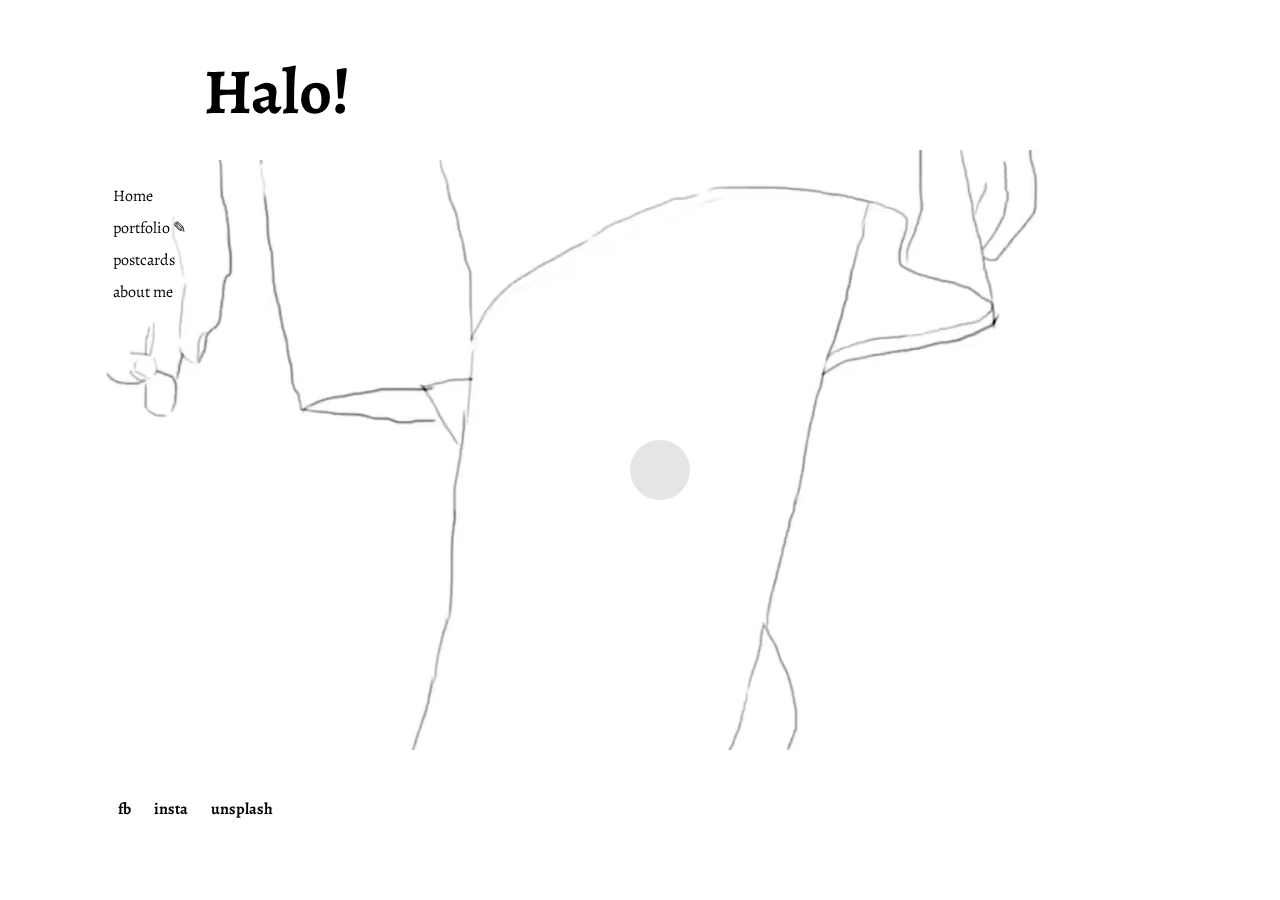
<file: index.html>
<!DOCTYPE html>
<html>
  <head>
    <link rel="icon" type="image/png" href="favicon.ico">
    <link href="style.css" rel="stylesheet" type="text/css">
    <link href="https://fonts.googleapis.com/css?family=Alegreya" rel="stylesheet">
  </head>

  <body onload = "followMouse();">
  <div class="container">
    <div class="wrap">
      <div id="ball"></div>
    </div>
    <script type="text/javascript" src="follow_mouse.js"></script>

  <main>
    <h1 class="overlay">Halo!</h1>
  </main>
  <div class="kiss">
    <h2 href="#"></h2>
  </div>
  <div class="vertical-menu">
    <a href="index.html">Home</a>
    <a href="portfolio.html">portfolio ✎</a>
    <a href="postcards.html">postcards</a>
    <a href="aboutme.html">about me</a>
  </div>
  <div class="social">
    <a target="_blank" rel="noopener noreferrer" href="https://www.facebook.com/hallobambino">fb</a>
    <a target="_blank" rel="noopener noreferrer" href="https://www.instagram.com/halobambino/">insta</a>
    <a target="_blank" rel="noopener noreferrer" href="https://unsplash.com/@halobambino">unsplash</a>
  </div>
  <div class="fullscreen-bg">
    <video loop muted autoplay poster="f.jpg" class="fullscreen-bg__video">
      <source src="u.mp4" type="video/mp4">
    </video>
    <button onclick="goBack()">Go Back</button>

  	<script>
  	  function goBack() {
  	    window.history.back();
  	  }
  	</script>
  </div>
  </body>
</html>
</file>
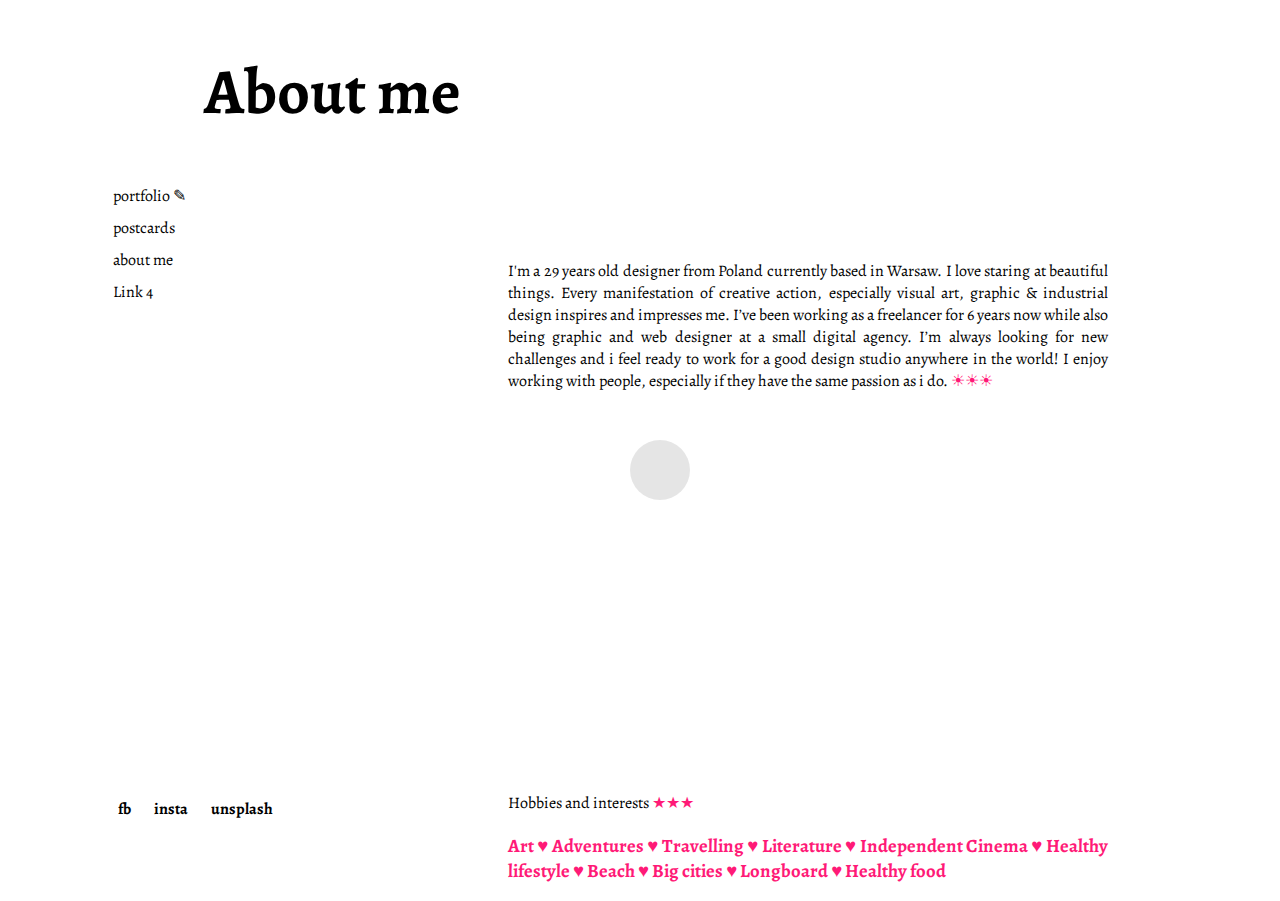
<file: aboutme.html>
<!DOCTYPE html>
<html>
    <body>
        <head>
          <link rel="icon"
              type="image/png"
              href="favicon.ico">
        <div class="container">
        <link href="style.css" rel="stylesheet" type="text/css" />
        <link href="https://fonts.googleapis.com/css?family=Alegreya" rel="stylesheet">

        <body onload = "followMouse();">

             <div class="wrap">
                  <div id="ball"></div>
             </div>

             <script type="text/javascript" src="follow_mouse.js"></script>
               </head>
<main>

<h1>
  About me
</h1>
</main>
 <div class="kiss">
            <h2 href="#"></h2>
</div>
      <div class="vertical-menu">
  <a href="portfolio.html">portfolio ✎</a>
  <a href="postcards.html">postcards</a>
  <a href="aboutme.html">about me</a>
  <a href="#">Link 4</a>
</div>
 <div class="social">
 <a target="_blank" rel="noopener noreferrer" href="https://www.facebook.com/hallobambino">fb</a>
  <a target="_blank" rel="noopener noreferrer" href="https://www.instagram.com/halobambino/">insta</a>
   <a target="_blank" rel="noopener noreferrer" href="https://unsplash.com/@halobambino">unsplash</a>
  </div>
  <div class="aboutme">
    <font color="black">I'm a 29 years old designer from Poland currently based in Warsaw. I love staring at beautiful
things. Every manifestation of creative action, especially visual art, graphic & industrial design
inspires and impresses me.
I’ve been working as a freelancer for 6 years now while also being graphic and web designer at
a small digital agency. I’m always looking for new challenges and i feel ready to work for a
good design studio anywhere in the world! I enjoy working with people, especially if they have
the same passion as i do.</font> ☀☀☀
    </div>
    <div style="width:70%;height:0;padding-bottom:68%;position:relative;display:left;
      margin-left:400px;"><iframe src="https://giphy.com/embed/1fm9a68tbJPVGmeidp" width="70%" height="70%" style="position:absolute" frameBorder="0" class="giphy-embed" allowFullScreen></iframe></div><p><a href="https://giphy.com/gifs/reaction-childrens-miracle-network-hospitals-cmn-1fm9a68tbJPVGmeidp"></a></p>
<div class="aboutme"
      <h3><font color="black" font weight="bold">Hobbies and interests</font> ★★★</h3>
      <h3>Art ♥ Adventures ♥ Travelling ♥ Literature ♥ Independent Cinema ♥ Healthy
lifestyle ♥ Beach ♥ Big cities ♥ Longboard ♥ Healthy food</h3>
</div>
    </body>
</html>
</file>
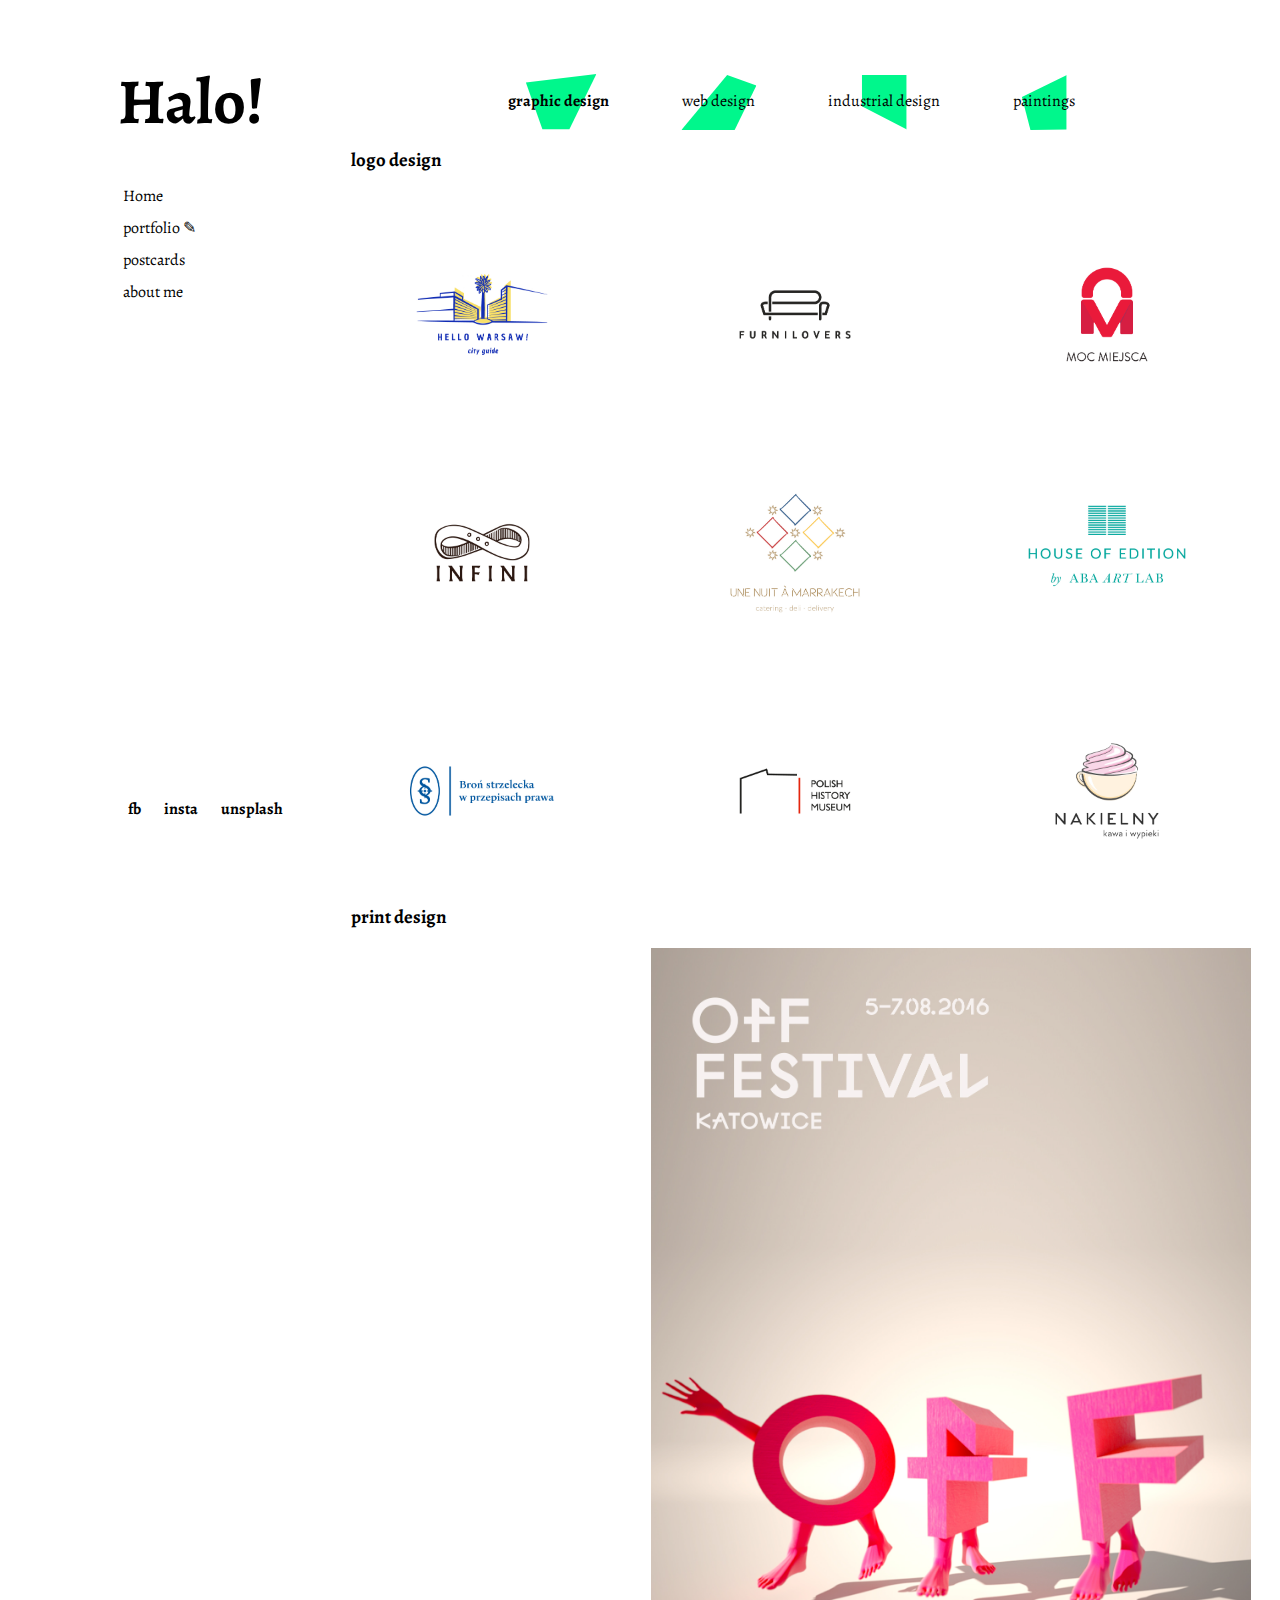
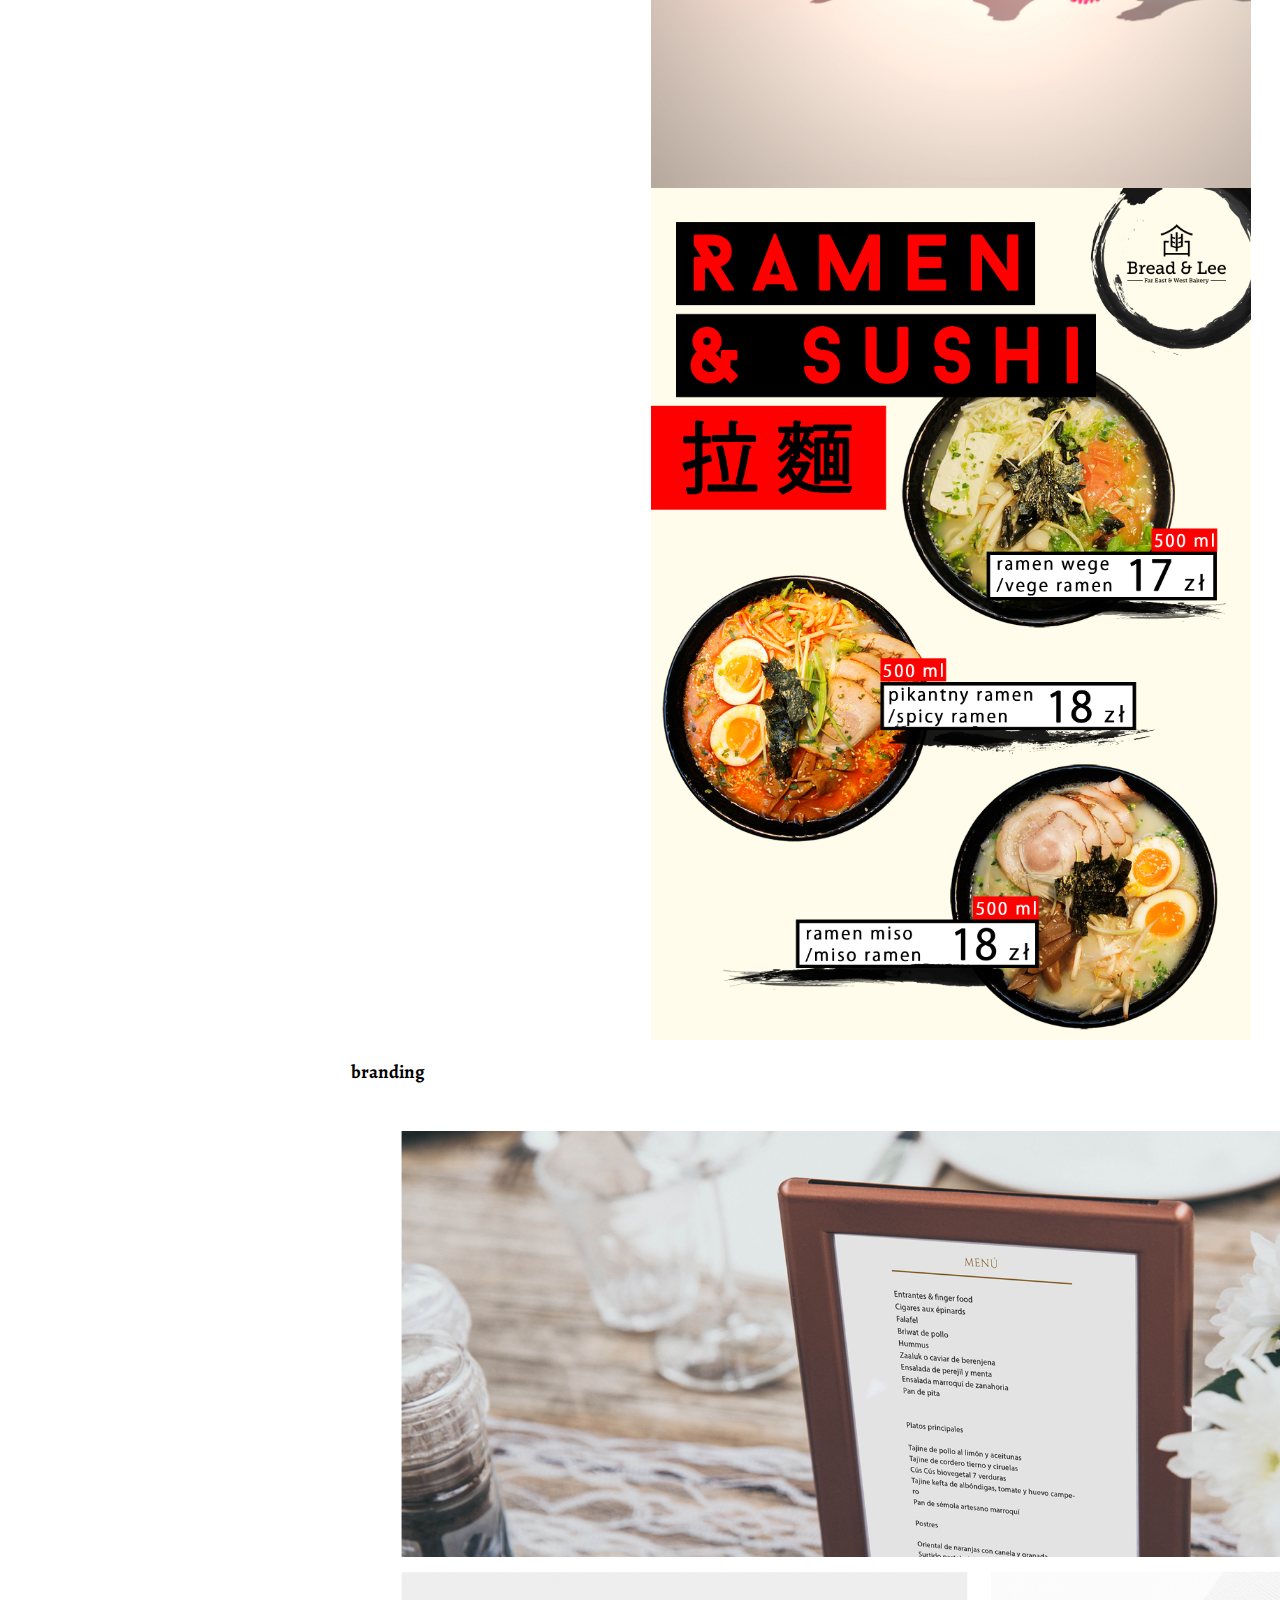
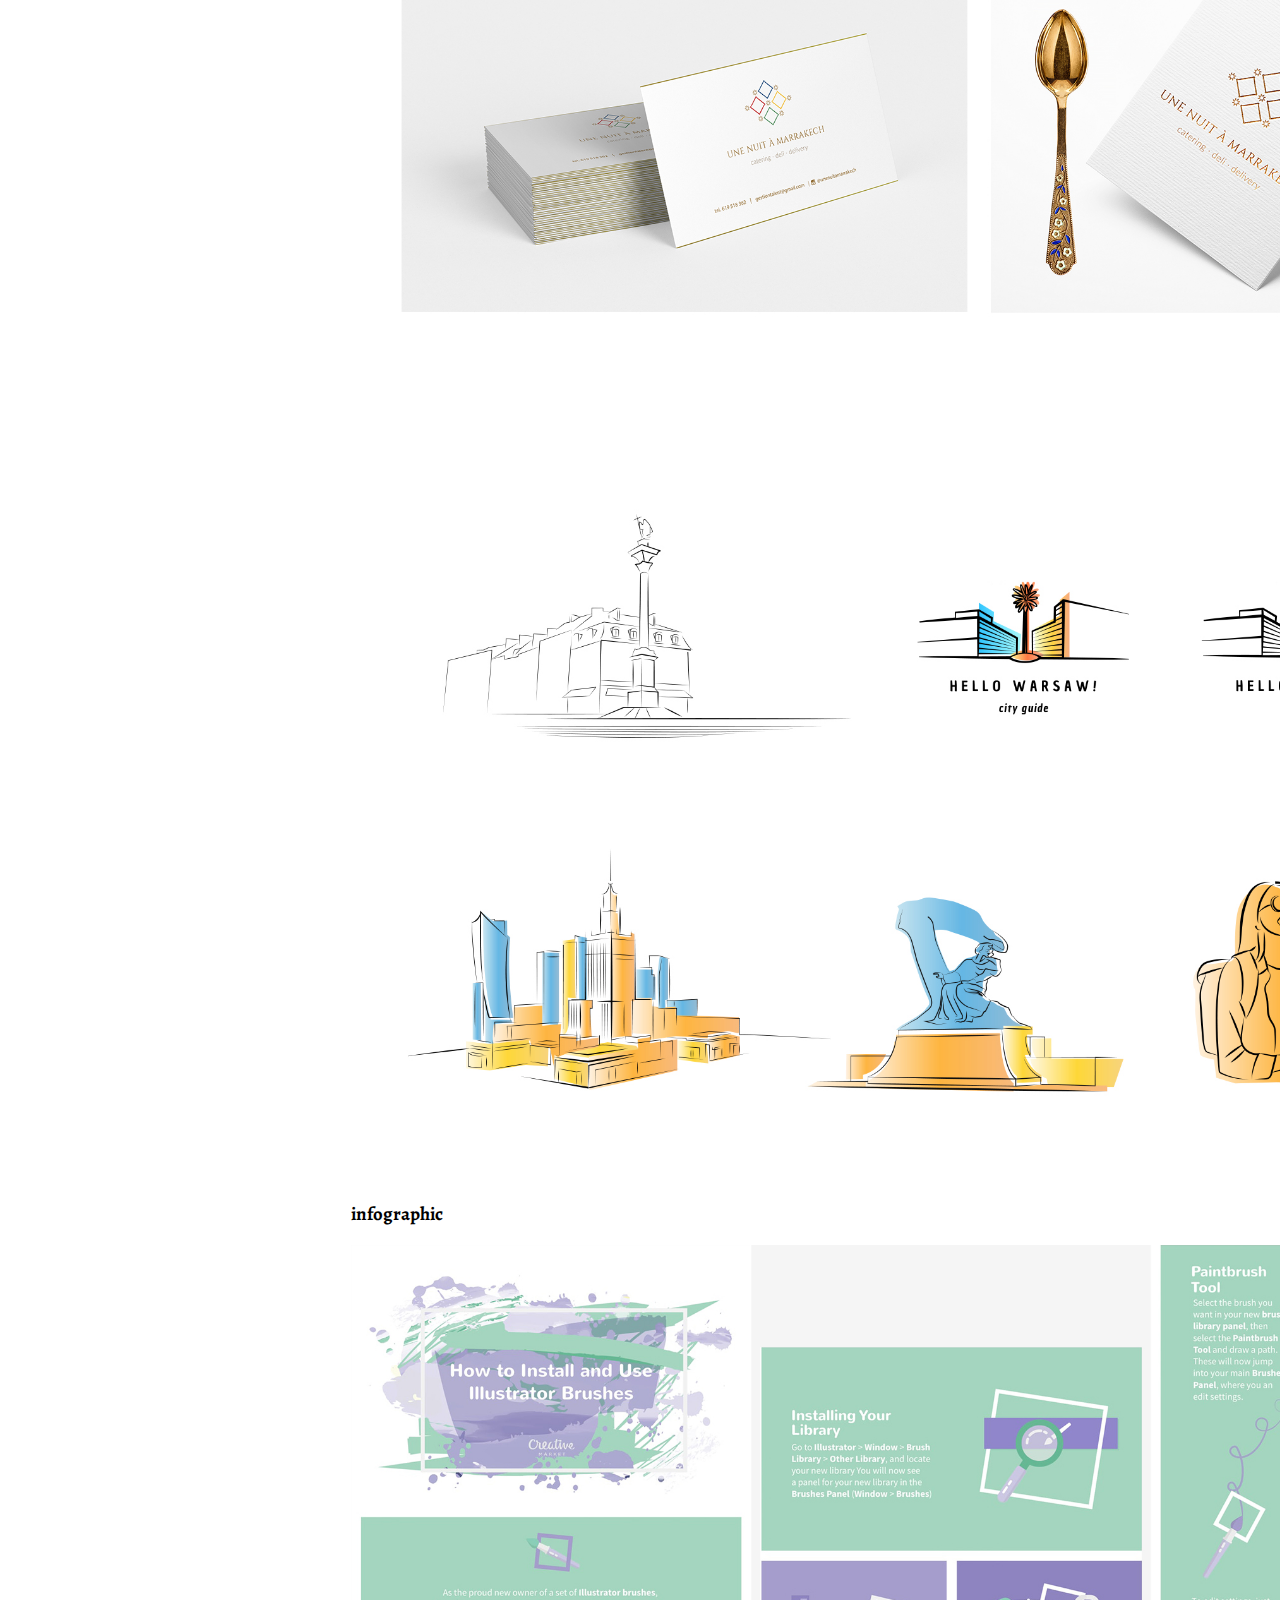
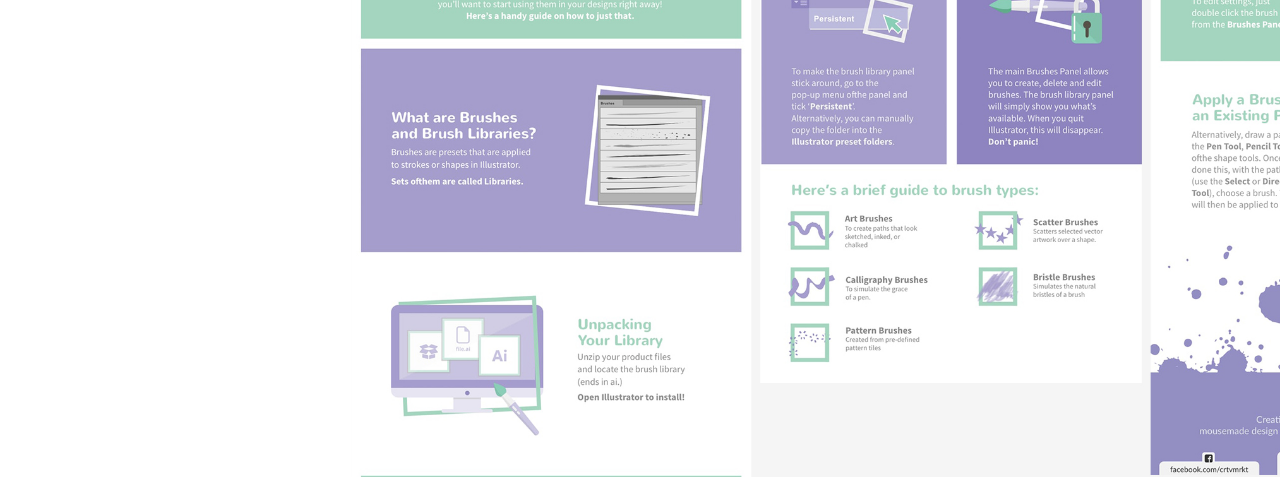
<file: graphicdesign.html>
<html xmlns="http://www.w3.org/1999/xhtml">
<head>
  <meta name="viewport" content="width=device-width, initial-scale=1">
  <!--<link rel="stylesheet" type="text/css" href="style.css" /> -->
  <link rel="icon" type="image/png" ref="favicon.ico">
  <link href="https://fonts.googleapis.com/css?family=Alegreya" rel="stylesheet">
  <style>
* {
  box-sizing: border-box;
}

/* Create two equal columns that floats next to each other */
.column {
    float: left;
    padding: 10px;
    height: 300px; /* Should be removed. Only for demonstration */
}

.left {
    width: 20%;
}

.right {
    width: 80%;
}

.row {
    margin: 60px 0 0 100px;
}

/* Clear floats after the columns */
.row:after {
  content: "";
  display: table;
  clear: both;
}

/* Responsive layout - makes the two columns stack on top of each other instead of next to each other */
@media screen and (max-width: 600px) {
  .left {
    width: 100%;
  }
}

h1 {
	position: relative;
	display: block;
	margin: 0;
	font-size: 4rem;
	line-height: 1;
	animation: up 1200ms linear forwards;
	z-index: 1;
	text-shadow: 0px 1px 1px rgba(255,255,255,1);

	&::before,
	&::after {
		position: absolute;
		content: '';
		width: 0px;
		height: 1px;
		left: 0;
		background-color: rgba(0,0,0,0.2);
		z-index: -1;
	}

	&::before {
		top: 0.2rem;
		animation: draw 500ms linear 1s forwards;
	}

	&::after {
		bottom: 0.4rem;
		animation: draw 500ms linear 1s forwards;
	}

}

body {
    background: white;
    font-family: Alegreya, Alegreya Sans, Webdings;
}

.kiss h2 {
    font-size: 18px;
    font-family: Webdings;
    padding: 0px;
    margin-bottom: 100px;
    color: #ff1a77;
}

.vertical-menu {
    width: 200px;
    position: absolute;
    top: 180px;
}

.vertical-menu a {
    color: black;
    display: block;
    padding: 5px;
    text-decoration: none;
}

.vertical-menu a:hover {
    font-weight: bolder;
    color: #00f78c;
}

.social {
            padding: 0px;
            position: absolute;
            bottom: 80px;
}
.social a {
              padding: 10px;
              font-weight: bold;
              text-decoration: none;
              color: black;
    }
    .social a:hover {
 color: #00f78c;
 font-size: 22px;
}

.fullscreen-bg {
  position: fixed;
  top: 0;
  right: 0;
  bottom: 0;
  left: 0;
  overflow: hidden;
  z-index: -100;
}

.fullscreen-bg__video {
  position: absolute;
  top: 0;
  left: 0;
  width: 100%;
  height: 100%;
}

.table {
	display: table;
	margin: 0;
}
ul#horizontal-list {
	min-width: 696px;
	list-style: none;
	padding-top: 20px;
	}
	ul#horizontal-list li {
		display: inline;
	}
	li {
		position: relative;
		/* list-style-type: none; */
		margin-right: 50px;
		cursor: pointer;
		color: black;
	  }
	  li:last-child {
		margin-right: 0px;
	  }
	  li:after {
		content: "";
		font-weight: bold;
		position: absolute;
		z-index: -1;
		left: 50%;
		transform: translateX(-50%) rotate(0deg);
	  }
	  li:nth-child(1):after {
		background: #00f78c;
		font-weight: bolder;
	  }
	  li:nth-child(2):after {
		background: #00f78c;
		font-weight: bold;
	  }
	  li:nth-child(3):after {
		background: #00f78c;
		font-weight: bolder;
	  }
	  li:nth-child(4):after {
		background: #00f78c;
		font-weight: bolder;
	  }
	  li:nth-child(1):after {
		clip-path: polygon(6% 10%, 100% 0, 64% 65%, 28% 65%);
		height: 85px;
		width: 75px;
		bottom: -47px;
		animation: stretch 2s ease infinite;
	  }
	  @keyframes stretch {
		25% {
		  transform: translateX(-50%) rotate(2deg) scaleY(0.93);
		}
		50% {
		  transform: translateX(-50%) rotate(-2deg) scaleX(0.93);
		  clip-path: polygon(6% 20%, 100% 0, 64% 65%, 28% 65%);
		}
		75% {
		  transform: translateX(-50%) rotate(3deg) scale(1.05);
		}
	  }
	  li:nth-child(2):after {
		clip-path: polygon(61% 0%, 100% 19%, 71% 100%, 0% 100%);
		height: 55px;
		width: 75px;
		bottom: -18px;
		animation: stretch2 1.5s ease infinite;
	  }
	  @keyframes stretch2 {
		25% {
		  transform: translateX(-50%) rotate(-2deg) scaleY(1.05);
		}
		50% {
		  transform: translateX(-50%) rotate(2deg) scaleY(0.93) scaleX(1.06);
		  clip-path: polygon(61% 0%, 100% 19%, 71% 100%, 12% 100%);
		}
		75% {
		  transform: translateX(-50%) rotate(3deg) scale(1.05);
		  clip-path: polygon(61% 0%, 80% 19%, 71% 100%, 12% 100%);
		}
	  }
	  li:nth-child(3):after {
		clip-path: polygon(0% 0%, 100% 0%, 100% 99%, 0% 57%);
		height: 55px;
		width: 45px;
		bottom: -18px;
		animation: stretch3 2s ease infinite;
	  }
	  @keyframes stretch3 {
		25% {
		  transform: translateX(-50%) rotate(-2deg) scaleY(1.05);
		}
		50% {
		  transform: translateX(-50%) rotate(2deg) scaleY(0.93) scaleX(1.06);
		  clip-path: polygon(10% 5%, 100% 0%, 100% 99%, 0% 57%);
		}
		75% {
		  transform: translateX(-50%) rotate(3deg) scale(1.05);
		  clip-path: polygon(0% 0%, 100% 0%, 100% 99%, 10% 37%);
		}
	  }
	  li:nth-child(4):after {
		clip-path: polygon(0% 40%, 100% 0%, 100% 99%, 19% 100%);
		height: 55px;
		width: 45px;
		bottom: -18px;
		animation: stretch4 2s ease infinite;
	  }
	  @keyframes stretch4 {
		25% {
		  transform: translateX(-50%) rotate(-2deg) scaleY(1.05);
		}
		50% {
		  transform: translateX(-50%) rotate(2deg) scaleY(0.93) scaleX(1.06);
		  clip-path: polygon(0% 40%, 100% 0%, 100% 99%, 19% 100%);
		}
		75% {
		  transform: translateX(-50%) rotate(3deg) scaleY(1.05);
		  clip-path: polygon(0% 40%, 100% 0%, 100% 99%, 19% 100%);
		}
	  }
	  li:hover:after {
		animation: boink 1s ease forwards 1; font-weight: bolder;
	  }
	  @keyframes boink {
		80% {
		  transform: scaleX(1.9) scaleY(0.6) translateX(-30%);
		}
	  }
	  @media (max-width: 600px) {
		li {
		  font-size: 15px;
		}
    }
    #horizontal-list a:hover{
      font-weight: bolder;
    }
    #horizontal-list a {
              padding: 10px;
              text-decoration: none;
              color: black;
    }

          .table {
               display: table;
               margin: 0 auto;
          }
          .grid-container {
               margin-top: 30px;
               min-width: 696px;
               list-style: none;
               padding-top: 20px;
          }
          .grid-container {
  display: grid;
  grid-template-columns: auto auto auto auto;
  grid-gap: 50px;
  background-color: white;
  padding: 0;
}

.grid-container > div {
  background-color: white;
  text-align: center;
  padding: 20px 0;
  font-size: 30px;
}
  </style>
</head>

<body>
  <div class="row">
    <div class="column left">
      <h1 class="overlay">Halo!</h1>
      <div class="kiss">
        <h2 href="#"></h2>
      </div>
      <div class="vertical-menu">
        <a href="index.html">Home</a>
        <a href="portfolio.html">portfolio ✎</a>
        <a href="postcards.html">postcards</a>
        <a href="aboutme.html">about me</a>
      </div>
      
      <div class="social">
        <a target="_blank" rel="noopener noreferrer" href="https://www.facebook.com/hallobambino">fb</a>
        <a target="_blank" rel="noopener noreferrer" href="https://www.instagram.com/halobambino/">insta</a>
        <a target="_blank" rel="noopener noreferrer" href="https://unsplash.com/@halobambino">unsplash</a>
      </div>
  <!--  <h2>Column 1</h2>
      <p>Some text..</p> -->
    </div>
    <div class="column right">
     <!-- <div class="fullscreen-bg"> 
     <!--   <video loop muted autoplay poster="f.jpg" class="fullscreen-bg__video">
          <source src="u.mp4" type="video/mp4">
        </video> -->
        
	<div id="menu-outer">
		<div class="table">
			<ul id="horizontal-list">
				<li><a href="graphicdesign.html"><b>graphic design</b></a></li>
				<li><a href="webdesign.html">web design</a></li>
				<li><a href="industrial.html">industrial design</a></li>
				<li><a href="paintings.html">paintings</a></li>
			</ul>
		</div>
		
		<div>
          <h3>logo design</h3>
          <div class="table">
            <div class="grid-container">
              <div class="folioweb_Obszar roboczy 1.jpg"> <img src="folioweb-13.jpg" alt="egp" width="200" /></div>
              <div class="folioweb-02.jpg"><img src="folioweb-02.jpg" alt="2" width="200" /></div>
              <div class="folioweb-03.jpg"><img src="folioweb-03.jpg" alt="2" width="200" /></div>
              <div class="folioweb-04.jpg"><img src="folioweb-04.jpg" alt="2" width="200" /></div>
              <div class="folioweb-05.jpg"><img src="folioweb-05.jpg" alt="2" width="200" /></div>
              <div class="folioweb-06.jpg"><img src="folioweb-06.jpg" alt="2" width="200" /></div>
              <div class="folioweb-07.jpg"><img src="folioweb-07.jpg" alt="2" width="200" /></div>
              <div class="folioweb-08.jpg"><img src="folioweb-08.jpg" alt="2" width="200" /></div>
              <div class="folioweb-09.jpg"><img src="folioweb-09.jpg" alt="2" width="200" /></div>
              <div class="folioweb-10.jpg"><img src="folioweb-10.jpg" alt="2" width="200" /></div>
              <div class="folioweb-11.jpg"><img src="folioweb-11.jpg" alt="2" width="200" /></div>
              <div class="folioweb-12.jpg"><img src="folioweb-12.jpg" alt="2" width="200" /></div>
            </div>
            
            <h3>print design</h3>
            <div class="table">
              <div class="grid-container2">
                <div class="off.jpg"><img src="off.jpg" alt="2" width="600" /></div>
                <div class="plakat.jpg"><img src="plakat.jpg" alt="2" width="600" /></div>
              </div>
            </div>
            
            <h3>branding</h3>
              <div class="mar.jpg"><img src="mar.jpg" alt="2" width="1200" /></div>
              <div class="hel.jpg"><img src="hel.jpg" alt="2" width="1200" /></div>
          
            <h3>infographic</h3>
              <div class="con.jpg"><img src="con.jpg" alt="2" width="1200" /></div>
		</div>
	</div>
      <!-- </div> -->
    </div>
  </div>

</body>

</html>
</file>
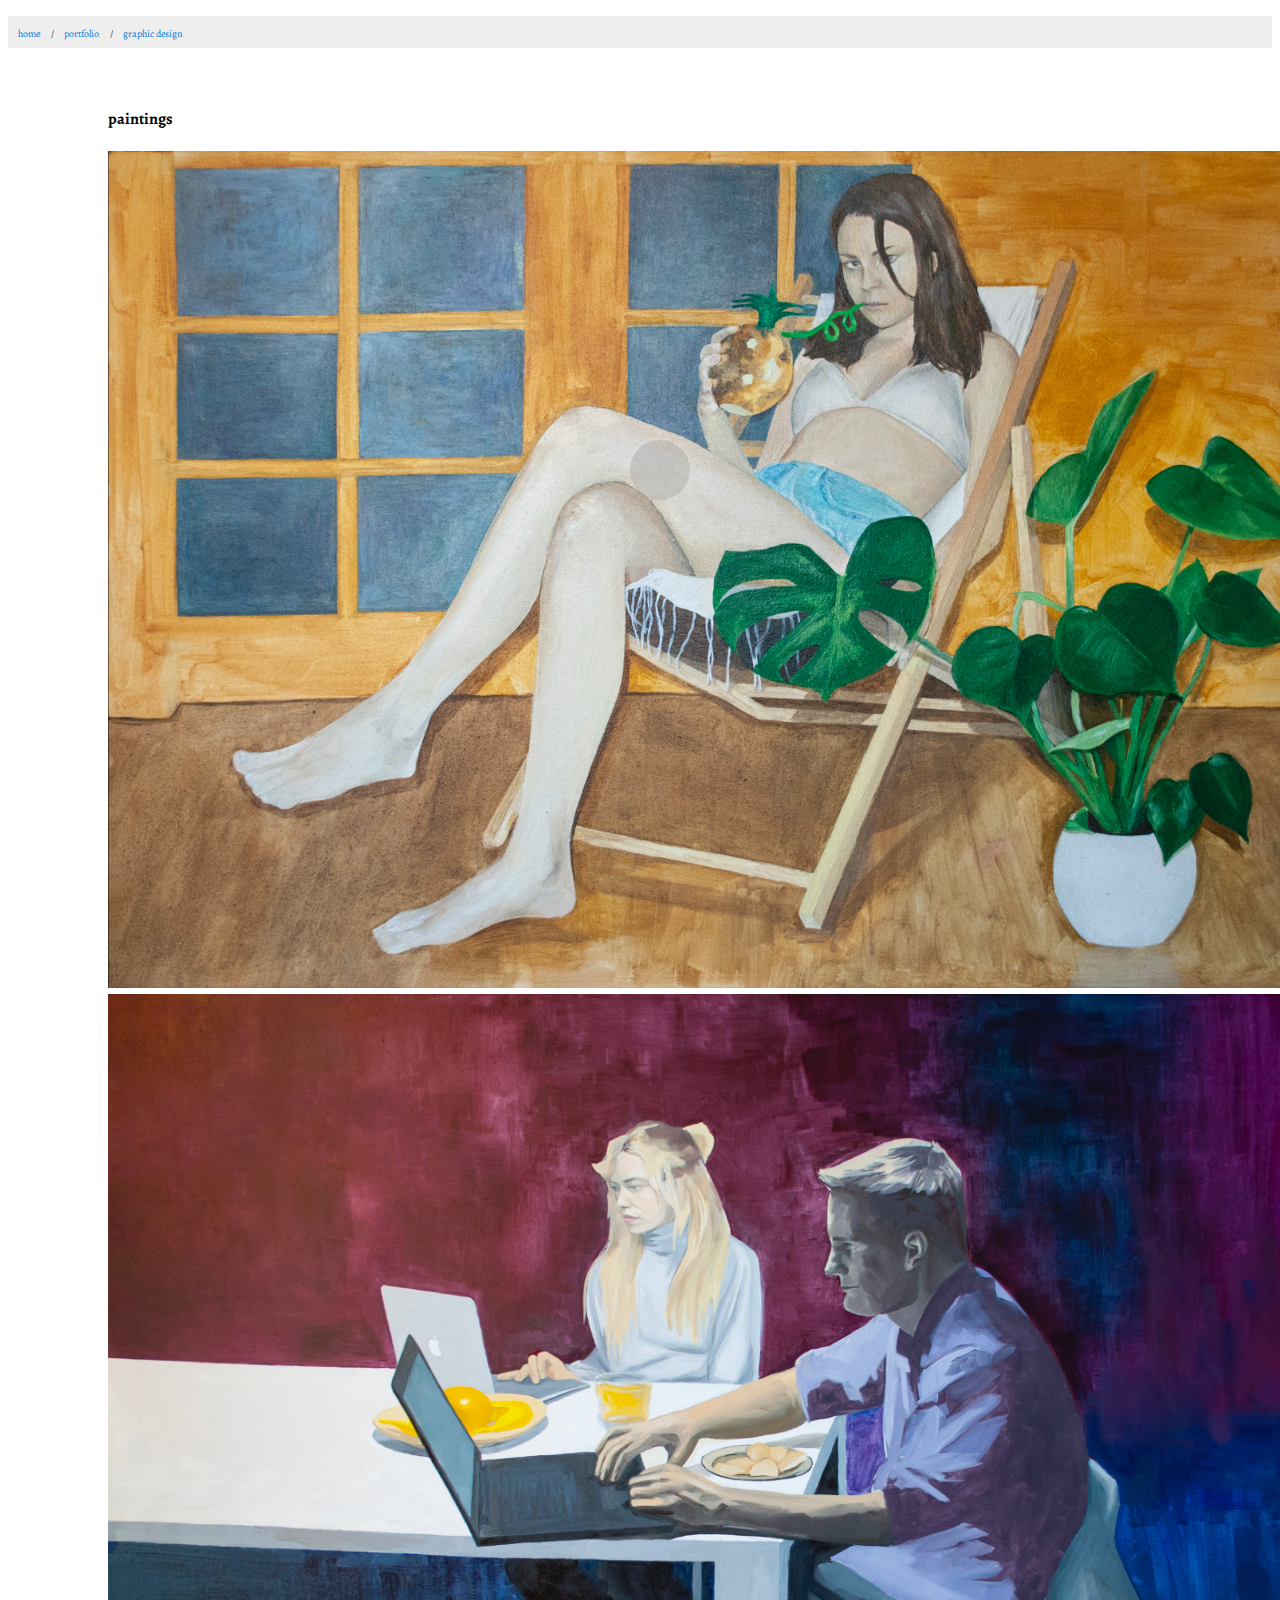
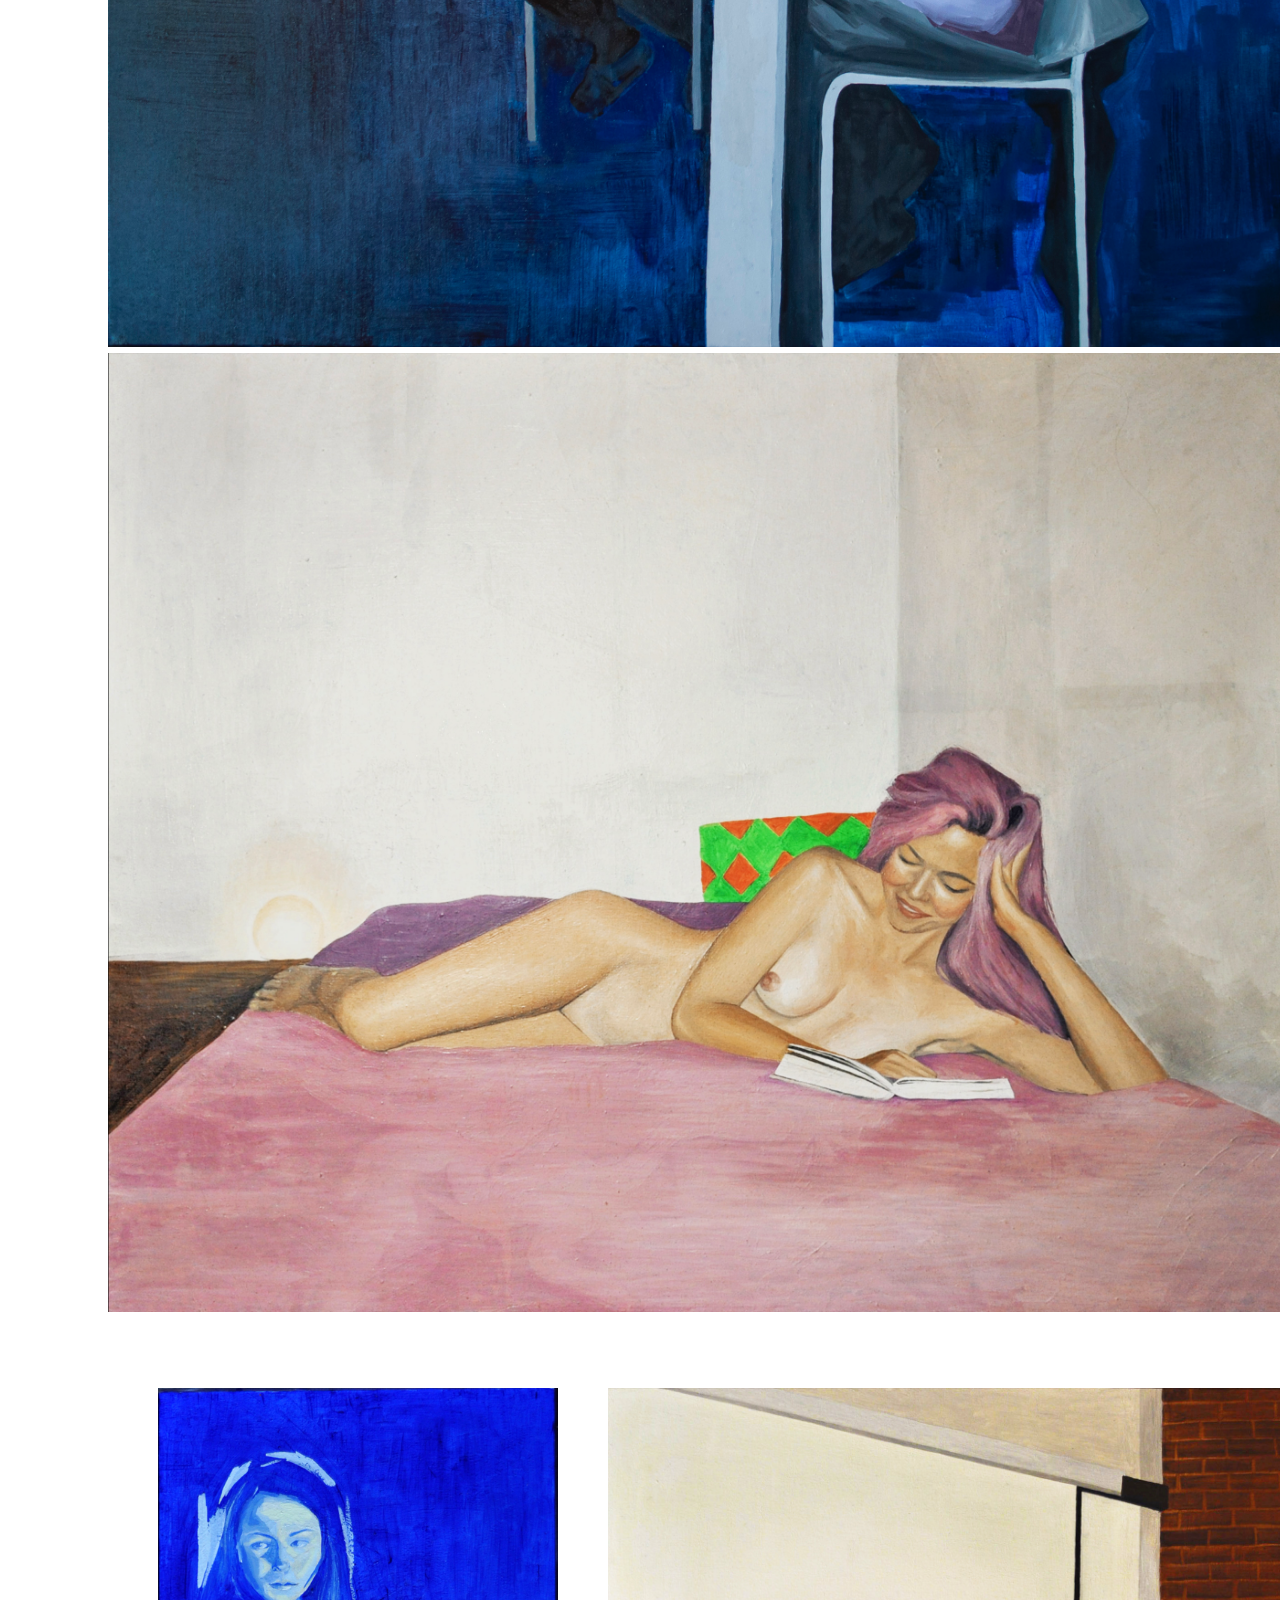
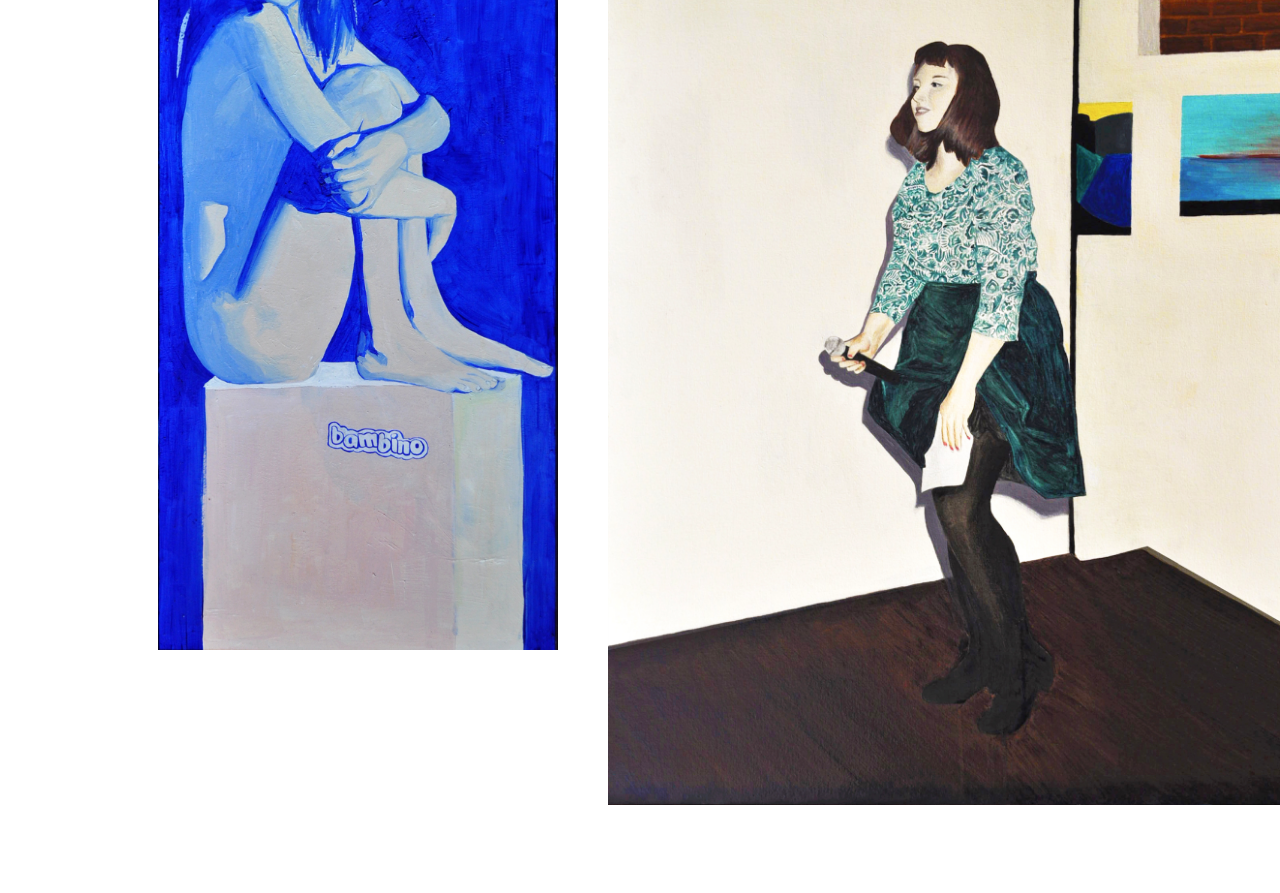
<file: paintings.html>
<!DOCTYPE html>
<html>

<head>
  <link rel="icon"
      type="image/png"
      href="favicon.ico">
     <link rel="stylesheet" type="text/css" href="style.css">
     <link href="style.css" rel="stylesheet" type="text/css" />
     <link href="https://fonts.googleapis.com/css?family=Alegreya" rel="stylesheet">
     <style>
          .table {
               display: table;
               margin: 0 auto;
          }
          .grid-container {
               margin-top: 30px;
               min-width: 696px;
               list-style: none;
               padding-top: 20px;
          }
     </style>
</head>

<div>
  <ul class="breadcrumb">
  <li><a href="index.html">home</a></li>
  <li><a href="portfolio.html">portfolio</a></li>
  <li><a href="graphicdesign.html">graphic design</a></li>
</ul>
</div>

<body onload="followMouse();">
          <div class="wrap">
                    <div id="ball"></div>
               </div>

     <div class="container">
          <h4>paintings</h4>

                    <div class="pa1.jpg"><img src="pa1.jpg" alt="2" width="1200" /></div>
                    <div class="pa2.jpg"><img src="pa2.jpg" alt="2" width="1200" /></div>
                    <div class="pa3.jpg"><img src="pa3.jpg" alt="2" width="1200" /></div>
                    <div class="table">
                        <div class="grid-container2">
                          <div class="pa6.jpg"><img src="pa6.jpg" alt="2" width="400" /></div>
                          <div class="pa5.jpg"><img src="pa5.jpg" alt="2" width="700" /></div>
                        </div>



     <script type="text/javascript">
          var $ = document.querySelector.bind(document);
          var $on = document.addEventListener.bind(document);
          var xmouse, ymouse;
          $on('mousemove', function (e) {
               xmouse = e.clientX || e.pageX;
               ymouse = e.clientY || e.pageY;
          });
          var ball = $('#ball');
          var x = void 0,
               y = void 0,
               dx = void 0,
               dy = void 0,
               tx = 0,
               ty = 0,
               key = -1;
          var followMouse = function followMouse() {
               key = requestAnimationFrame(followMouse);
               if (!x || !y) {
                    x = xmouse;
                    y = ymouse;
               } else {
                    dx = (xmouse - x) * 0.125;
                    dy = (ymouse - y) * 0.125;
                    if (Math.abs(dx) + Math.abs(dy) < 0.1) {
                         x = xmouse;
                         y = ymouse;
                    } else {
                         x += dx;
                         y += dy;
                    }
               }
               ball.style.left = x + 'px';
               ball.style.top = y + 'px';
          };
     </script>

</body>

</html>
</file>
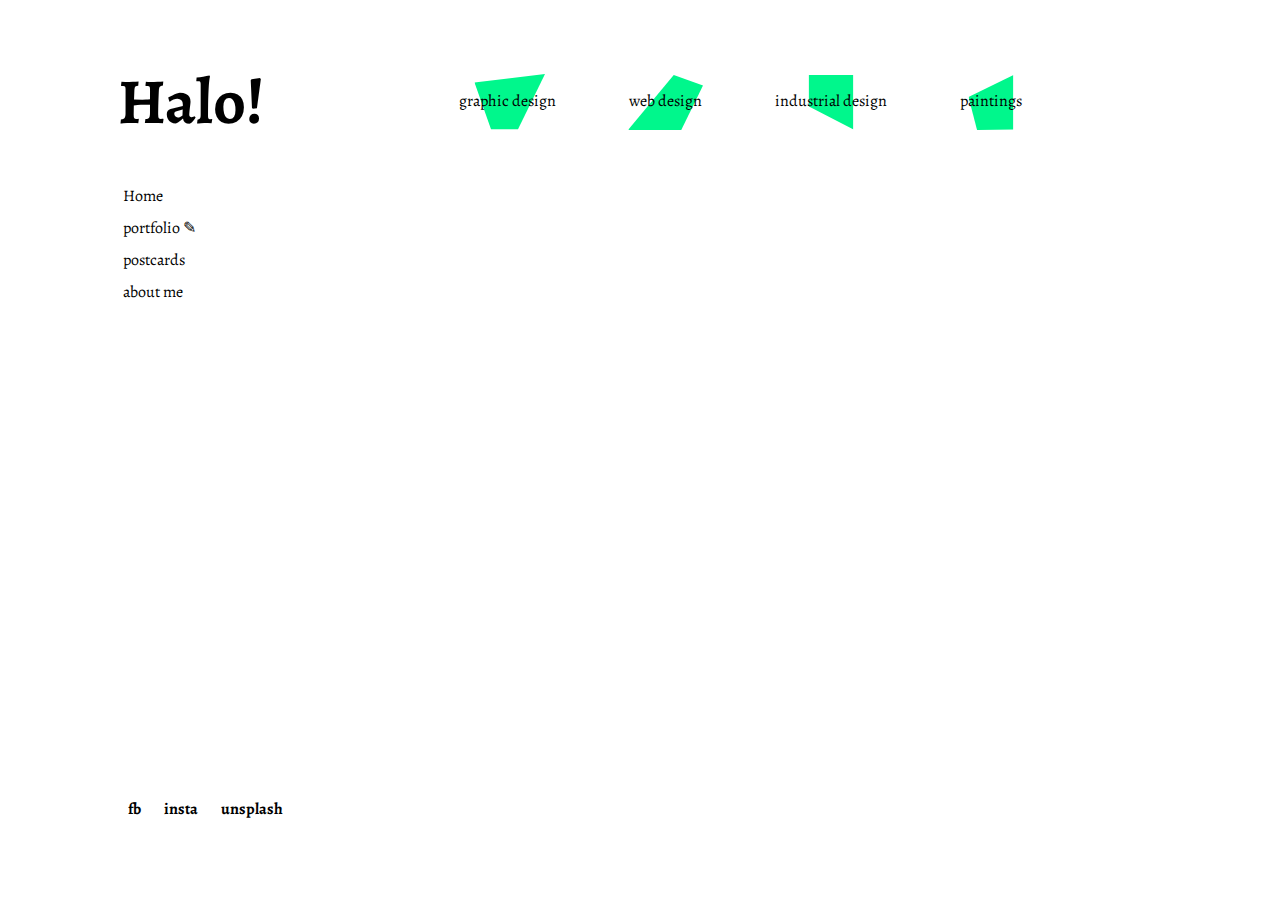
<file: portfolio.html>
<html xmlns="http://www.w3.org/1999/xhtml">
<head>
  <meta name="viewport" content="width=device-width, initial-scale=1">
  <!--<link rel="stylesheet" type="text/css" href="style.css" /> -->
  <link rel="icon" type="image/png" ref="favicon.ico">
  <link href="https://fonts.googleapis.com/css?family=Alegreya" rel="stylesheet">
  <style>
* {
  box-sizing: border-box;
}

/* Create two equal columns that floats next to each other */
.column {
    float: left;
    padding: 10px;
    height: 300px; /* Should be removed. Only for demonstration */
}

.left {
    width: 25%;
}

.right {
    width: 75%;
}

.row {
    margin: 60px 0 0 100px;
}

/* Clear floats after the columns */
.row:after {
  content: "";
  display: table;
  clear: both;
}

/* Responsive layout - makes the two columns stack on top of each other instead of next to each other */
@media screen and (max-width: 600px) {
  .left {
    width: 100%;
  }
}

h1 {
	position: relative;
	display: block;
	margin: 0;
	font-size: 4rem;
	line-height: 1;
	animation: up 1200ms linear forwards;
	z-index: 1;
	text-shadow: 0px 1px 1px rgba(255,255,255,1);

	&::before,
	&::after {
		position: absolute;
		content: '';
		width: 0px;
		height: 1px;
		left: 0;
		background-color: rgba(0,0,0,0.2);
		z-index: -1;
	}

	&::before {
		top: 0.2rem;
		animation: draw 500ms linear 1s forwards;
	}

	&::after {
		bottom: 0.4rem;
		animation: draw 500ms linear 1s forwards;
	}

}

body {
    background: white;
    font-family: Alegreya, Alegreya Sans, Webdings;
}

.kiss h2 {
    font-size: 18px;
    font-family: Webdings;
    padding: 0px;
    margin-bottom: 100px;
    color: #ff1a77;
}

.vertical-menu {
    width: 200px;
    position: absolute;
    top: 180px;
}

.vertical-menu a {
    color: black;
    display: block;
    padding: 5px;
    text-decoration: none;
}

.vertical-menu a:hover {
    font-weight: bolder;
    color: #00f78c;
}

.social {
            padding: 0px;
            position: absolute;
            bottom: 80px;
}
.social a {
              padding: 10px;
              font-weight: bold;
              text-decoration: none;
              color: black;
    }
    .social a:hover {
 color: #00f78c;
 font-size: 22px;
}

.fullscreen-bg {
  position: fixed;
  top: 0;
  right: 0;
  bottom: 0;
  left: 0;
  overflow: hidden;
  z-index: -100;
}

.fullscreen-bg__video {
  position: absolute;
  top: 0;
  left: 0;
  width: 100%;
  height: 100%;
}

.table {
	display: table;
	margin: 0;
}
ul#horizontal-list {
	min-width: 696px;
	list-style: none;
	padding-top: 20px;
	}
	ul#horizontal-list li {
		display: inline;
	}
	li {
		position: relative;
		/* list-style-type: none; */
		margin-right: 50px;
		cursor: pointer;
		color: black;
	  }
	  li:last-child {
		margin-right: 0px;
	  }
	  li:after {
		content: "";
		font-weight: bold;
		position: absolute;
		z-index: -1;
		left: 50%;
		transform: translateX(-50%) rotate(0deg);
	  }
	  li:nth-child(1):after {
		background: #00f78c;
		font-weight: bolder;
	  }
	  li:nth-child(2):after {
		background: #00f78c;
		font-weight: bold;
	  }
	  li:nth-child(3):after {
		background: #00f78c;
		font-weight: bolder;
	  }
	  li:nth-child(4):after {
		background: #00f78c;
		font-weight: bolder;
	  }
	  li:nth-child(1):after {
		clip-path: polygon(6% 10%, 100% 0, 64% 65%, 28% 65%);
		height: 85px;
		width: 75px;
		bottom: -47px;
		animation: stretch 2s ease infinite;
	  }
	  @keyframes stretch {
		25% {
		  transform: translateX(-50%) rotate(2deg) scaleY(0.93);
		}
		50% {
		  transform: translateX(-50%) rotate(-2deg) scaleX(0.93);
		  clip-path: polygon(6% 20%, 100% 0, 64% 65%, 28% 65%);
		}
		75% {
		  transform: translateX(-50%) rotate(3deg) scale(1.05);
		}
	  }
	  li:nth-child(2):after {
		clip-path: polygon(61% 0%, 100% 19%, 71% 100%, 0% 100%);
		height: 55px;
		width: 75px;
		bottom: -18px;
		animation: stretch2 1.5s ease infinite;
	  }
	  @keyframes stretch2 {
		25% {
		  transform: translateX(-50%) rotate(-2deg) scaleY(1.05);
		}
		50% {
		  transform: translateX(-50%) rotate(2deg) scaleY(0.93) scaleX(1.06);
		  clip-path: polygon(61% 0%, 100% 19%, 71% 100%, 12% 100%);
		}
		75% {
		  transform: translateX(-50%) rotate(3deg) scale(1.05);
		  clip-path: polygon(61% 0%, 80% 19%, 71% 100%, 12% 100%);
		}
	  }
	  li:nth-child(3):after {
		clip-path: polygon(0% 0%, 100% 0%, 100% 99%, 0% 57%);
		height: 55px;
		width: 45px;
		bottom: -18px;
		animation: stretch3 2s ease infinite;
	  }
	  @keyframes stretch3 {
		25% {
		  transform: translateX(-50%) rotate(-2deg) scaleY(1.05);
		}
		50% {
		  transform: translateX(-50%) rotate(2deg) scaleY(0.93) scaleX(1.06);
		  clip-path: polygon(10% 5%, 100% 0%, 100% 99%, 0% 57%);
		}
		75% {
		  transform: translateX(-50%) rotate(3deg) scale(1.05);
		  clip-path: polygon(0% 0%, 100% 0%, 100% 99%, 10% 37%);
		}
	  }
	  li:nth-child(4):after {
		clip-path: polygon(0% 40%, 100% 0%, 100% 99%, 19% 100%);
		height: 55px;
		width: 45px;
		bottom: -18px;
		animation: stretch4 2s ease infinite;
	  }
	  @keyframes stretch4 {
		25% {
		  transform: translateX(-50%) rotate(-2deg) scaleY(1.05);
		}
		50% {
		  transform: translateX(-50%) rotate(2deg) scaleY(0.93) scaleX(1.06);
		  clip-path: polygon(0% 40%, 100% 0%, 100% 99%, 19% 100%);
		}
		75% {
		  transform: translateX(-50%) rotate(3deg) scaleY(1.05);
		  clip-path: polygon(0% 40%, 100% 0%, 100% 99%, 19% 100%);
		}
	  }
	  li:hover:after {
		animation: boink 1s ease forwards 1; font-weight: bolder;
	  }
	  @keyframes boink {
		80% {
		  transform: scaleX(1.9) scaleY(0.6) translateX(-30%);
		}
	  }
	  @media (max-width: 600px) {
		li {
		  font-size: 15px;
		}
    }
    #horizontal-list a:hover{
      font-weight: bolder;
    }
    #horizontal-list a {
              padding: 10px;
              text-decoration: none;
              color: black;
    }


  </style>
</head>

<body>
  <div class="row">
    <div class="column left">
      <h1 class="overlay">Halo!</h1>
      <div class="kiss">
        <h2 href="#"></h2>
      </div>
      <div class="vertical-menu">
        <a href="index.html">Home</a>
        <a href="portfolio.html">portfolio ✎</a>
        <a href="postcards.html">postcards</a>
        <a href="aboutme.html">about me</a>
      </div>
      
      <div class="social">
        <a target="_blank" rel="noopener noreferrer" href="https://www.facebook.com/hallobambino">fb</a>
        <a target="_blank" rel="noopener noreferrer" href="https://www.instagram.com/halobambino/">insta</a>
        <a target="_blank" rel="noopener noreferrer" href="https://unsplash.com/@halobambino">unsplash</a>
      </div>
  <!--  <h2>Column 1</h2>
      <p>Some text..</p> -->
    </div>
    <div class="column right">
     <!-- <div class="fullscreen-bg"> 
     <!--   <video loop muted autoplay poster="f.jpg" class="fullscreen-bg__video">
          <source src="u.mp4" type="video/mp4">
        </video> -->
        
	<div id="menu-outer">
		<div class="table">
			<ul id="horizontal-list">
				<li><a href="graphicdesign.html">graphic design</a></li>
				<li><a href="webdesign.html">web design</a></li>
				<li><a href="industrial.html">industrial design</a></li>
				<li><a href="paintings.html">paintings</a></li>
			</ul>
		</div>
	</div>
      <!-- </div> -->
    </div>
  </div>

</body>

</html>
</file>
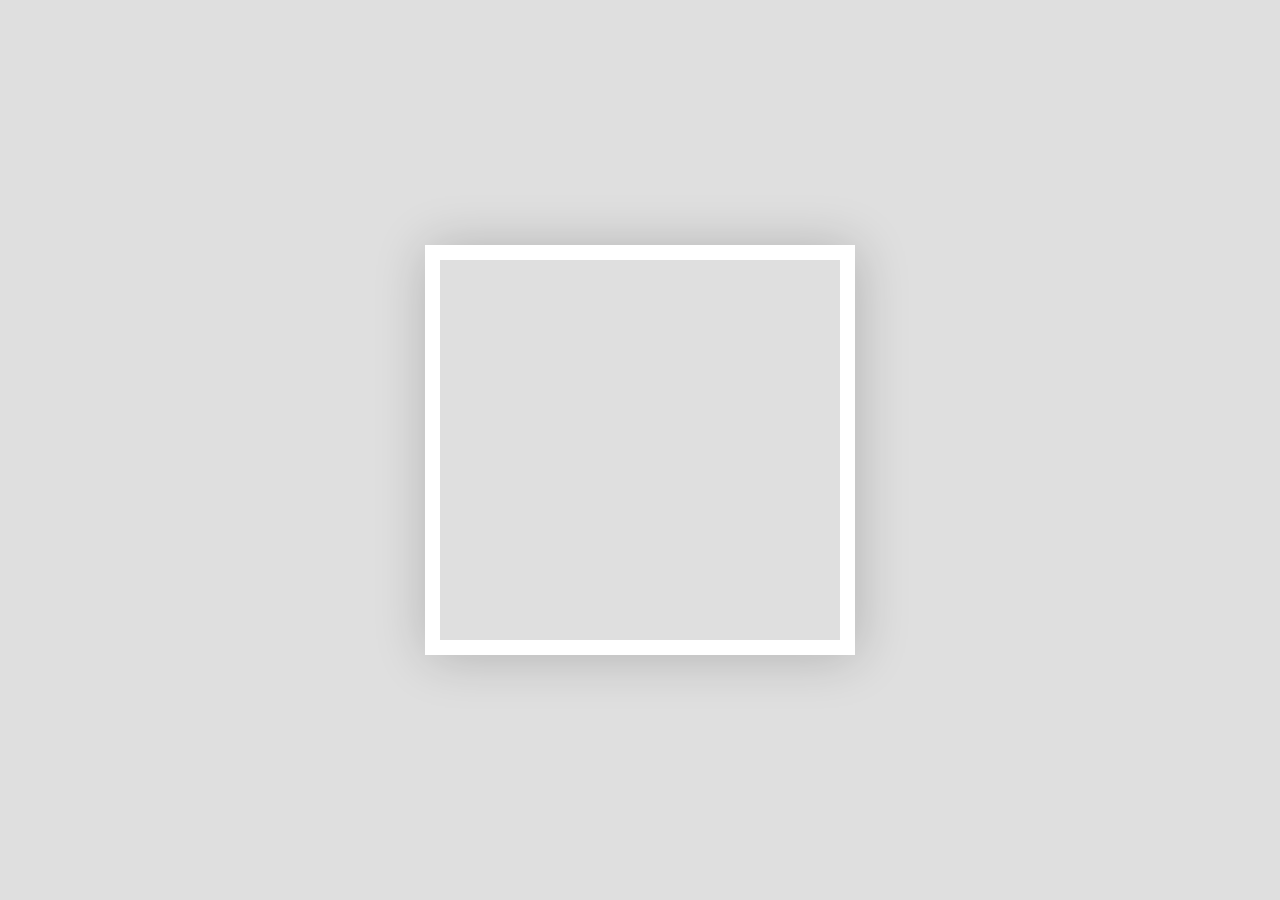
<file: test.html>
<html>
    <head>
      
            <style>

                    body {
                      width: 100%;
                      min-height: 100vh;
                    
                      margin: 0;
                    
                      display: flex;
                      justify-content: center;
                      align-items: center;
                    
                      background-color: rgb(223, 223, 223);
                    }
                    
                    #container {
                      perspective: 30px;
                    }
                    
                    #inner {
                      transition: transform 0.5s;
                      -webkit-transition: transform 0.5s;
                      box-shadow: 2px 2px 50px rgba(0, 0, 0, 0.2);
                    }
                    
                    /*============================================================
                     * EXTRAS
                     *============================================================*/
                    
                    .demo-img {
                      /* Photo by David Marcu on Unsplash */
                      border: solid white 15px;
                      background-image: url("https://images.unsplash.com/photo-1469474968028-56623f02e42e?auto=format&fit=crop&w=1953&q=80");
                      background-size: cover;
                      background-repeat: no-repeat;
                    }
                    
                    #container:hover .demo-overlay {
                      opacity: 1;
                    }
                    
                    #container:hover {
                      cursor: pointer;
                    }
                    
                    .demo-overlay {
                      width: 25em;
                      padding: 10em 0;
                      opacity: 0;
                      background-color: rgba(0, 0, 0, 0.5);
                      transition: opacity 0.4s;
                    }
                    
                    .demo-overlay svg {
                      display: block;
                      margin: 0 auto;
                      fill: white;
                    }
                    </style>
    </head>
<body>
    


        <div id="container">
                <div id="inner">
                  <div class="demo-img">
                    <div class="demo-overlay">
                      <svg version="1.1" id="svg" xmlns="http://www.w3.org/2000/svg" xmlns:xlink="http://www.w3.org/1999/xlink" x="0px" y="0px" width="60px" height="60px" viewBox="0 0 612 612" xml:space="preserve">
                        <path d="M535.5,0h-153v76.5h114.75c21.133,0,38.25,17.136,38.25,38.25V229.5H612v-153C612,34.253,577.747,0,535.5,0z M0,76.5v153
                                                      h76.5V114.75c0-21.133,17.117-38.25,38.25-38.25H229.5V0h-153C34.253,0,0,34.253,0,76.5z M76.5,497.25V382.5H0v153
                                                      C0,577.747,34.253,612,76.5,612h153v-76.5H114.75C93.617,535.5,76.5,518.383,76.5,497.25z M535.5,497.25
                                                      c0,21.133-17.117,38.25-38.25,38.25H382.5V612h153c42.247,0,76.5-34.253,76.5-76.5v-153h-76.5V497.25z"/>
                      </svg>
                    </div>
                  </div>
                </div>
              </div>

              <script>
                  // ===========================================================
            // See tutorial at : 
            // https://css-tricks.com/animate-a-container-on-mouse-over-using-perspective-and-transform/
            // ===========================================================
            
            (function() {
              // Init
              var container = document.getElementById("container"),
                  inner = document.getElementById("inner");
            
              // Mouse
              var mouse = {
                _x: 0,
                _y: 0,
                x: 0,
                y: 0,
                updatePosition: function(event) {
                  var e = event || window.event;
                  this.x = e.clientX - this._x;
                  this.y = (e.clientY - this._y) * -1;
                },
                setOrigin: function(e) {
                  this._x = e.offsetLeft + Math.floor(e.offsetWidth / 2);
                  this._y = e.offsetTop + Math.floor(e.offsetHeight / 2);
                },
                show: function() {
                  return "(" + this.x + ", " + this.y + ")";
                }
              };
            
              // Track the mouse position relative to the center of the container.
              mouse.setOrigin(container);
            
              //----------------------------------------------------
            
              var counter = 0;
              var refreshRate = 10;
              var isTimeToUpdate = function() {
                return counter++ % refreshRate === 0;
              };
            
              //----------------------------------------------------
            
              var onMouseEnterHandler = function(event) {
                update(event);
              };
            
              var onMouseLeaveHandler = function() {
                inner.style = "";
              };
            
              var onMouseMoveHandler = function(event) {
                if (isTimeToUpdate()) {
                  update(event);
                }
              };
            
              //----------------------------------------------------
            
              var update = function(event) {
                mouse.updatePosition(event);
                updateTransformStyle(
                  (mouse.y / inner.offsetHeight / 2).toFixed(2),
                  (mouse.x / inner.offsetWidth / 2).toFixed(2)
                );
              };
            
              var updateTransformStyle = function(x, y) {
                var style = "rotateX(" + x + "deg) rotateY(" + y + "deg)";
                inner.style.transform = style;
                inner.style.webkitTransform = style;
                inner.style.mozTranform = style;
                inner.style.msTransform = style;
                inner.style.oTransform = style;
              };
            
              //--------------------------------------------------------
            
              container.onmousemove = onMouseMoveHandler;
              container.onmouseleave = onMouseLeaveHandler;
              container.onmouseenter = onMouseEnterHandler;
            })();
            
                  </script>
</body>
</html>
</file>
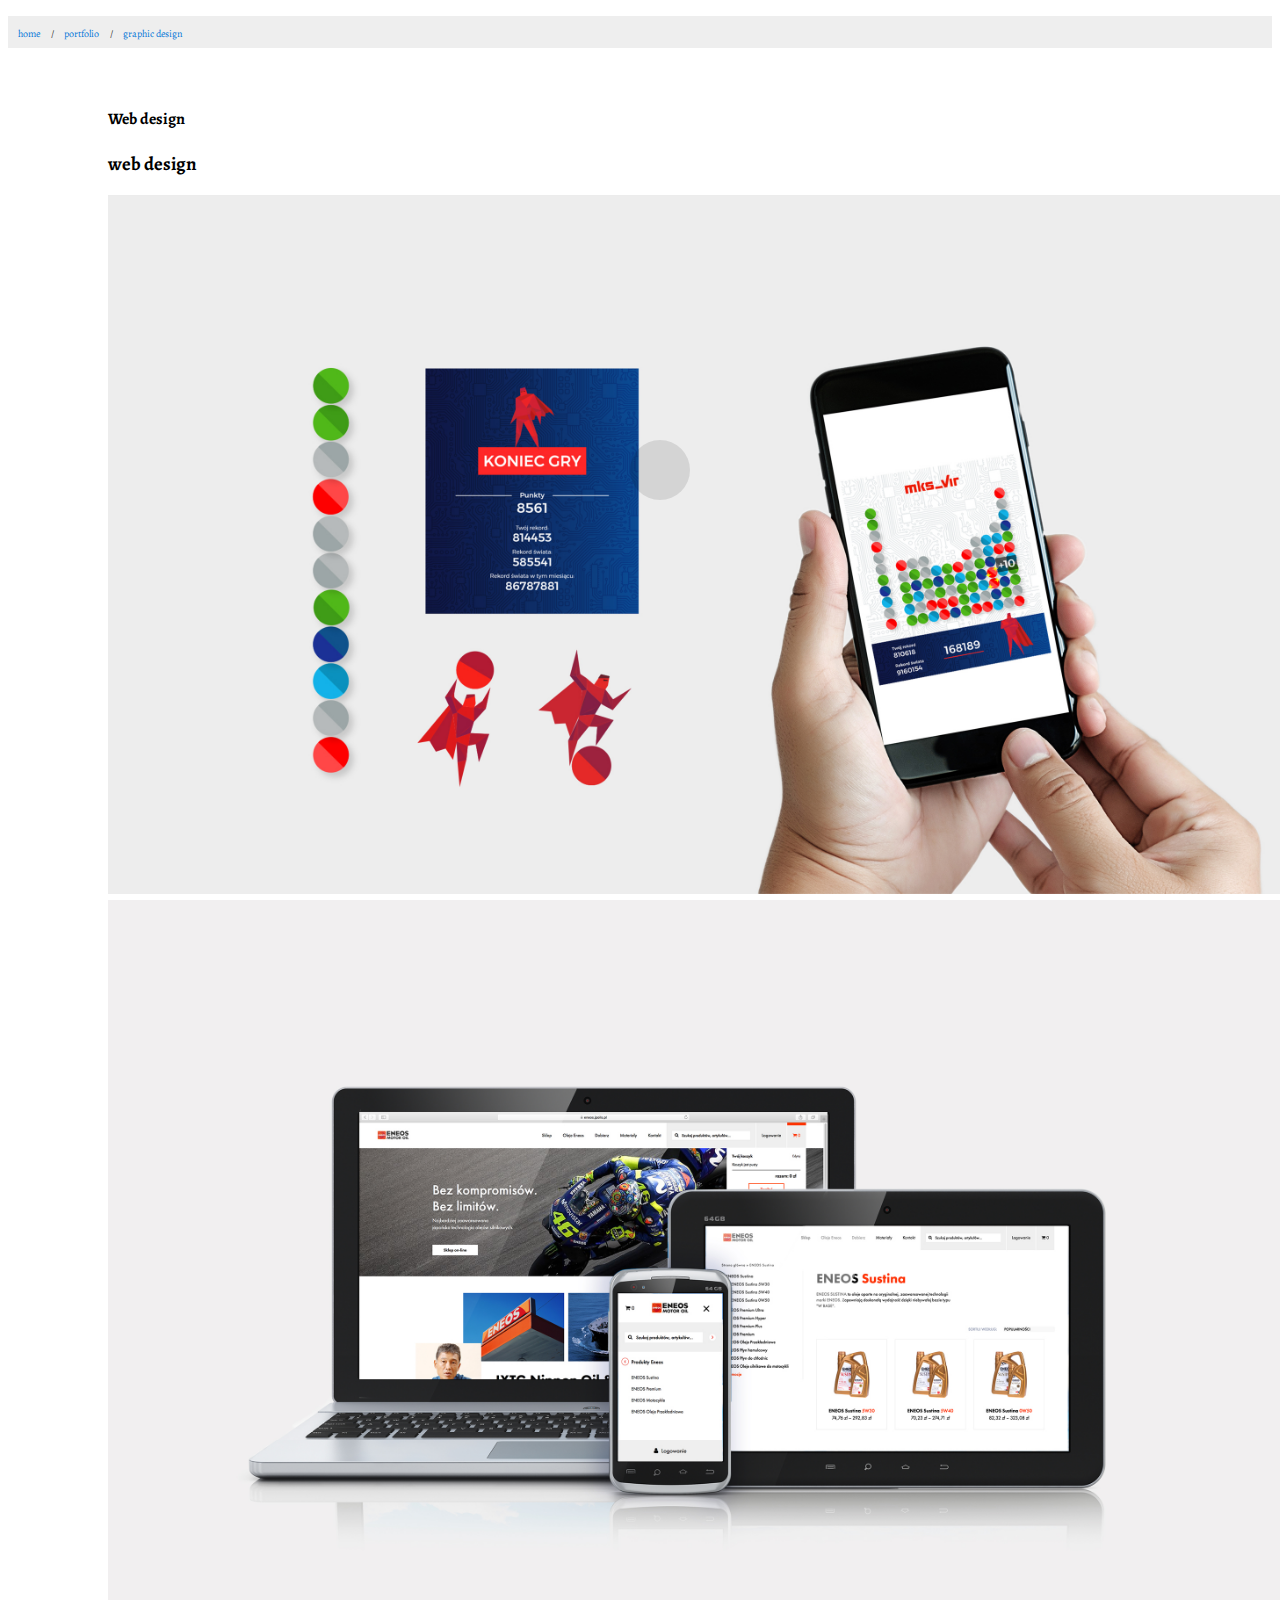
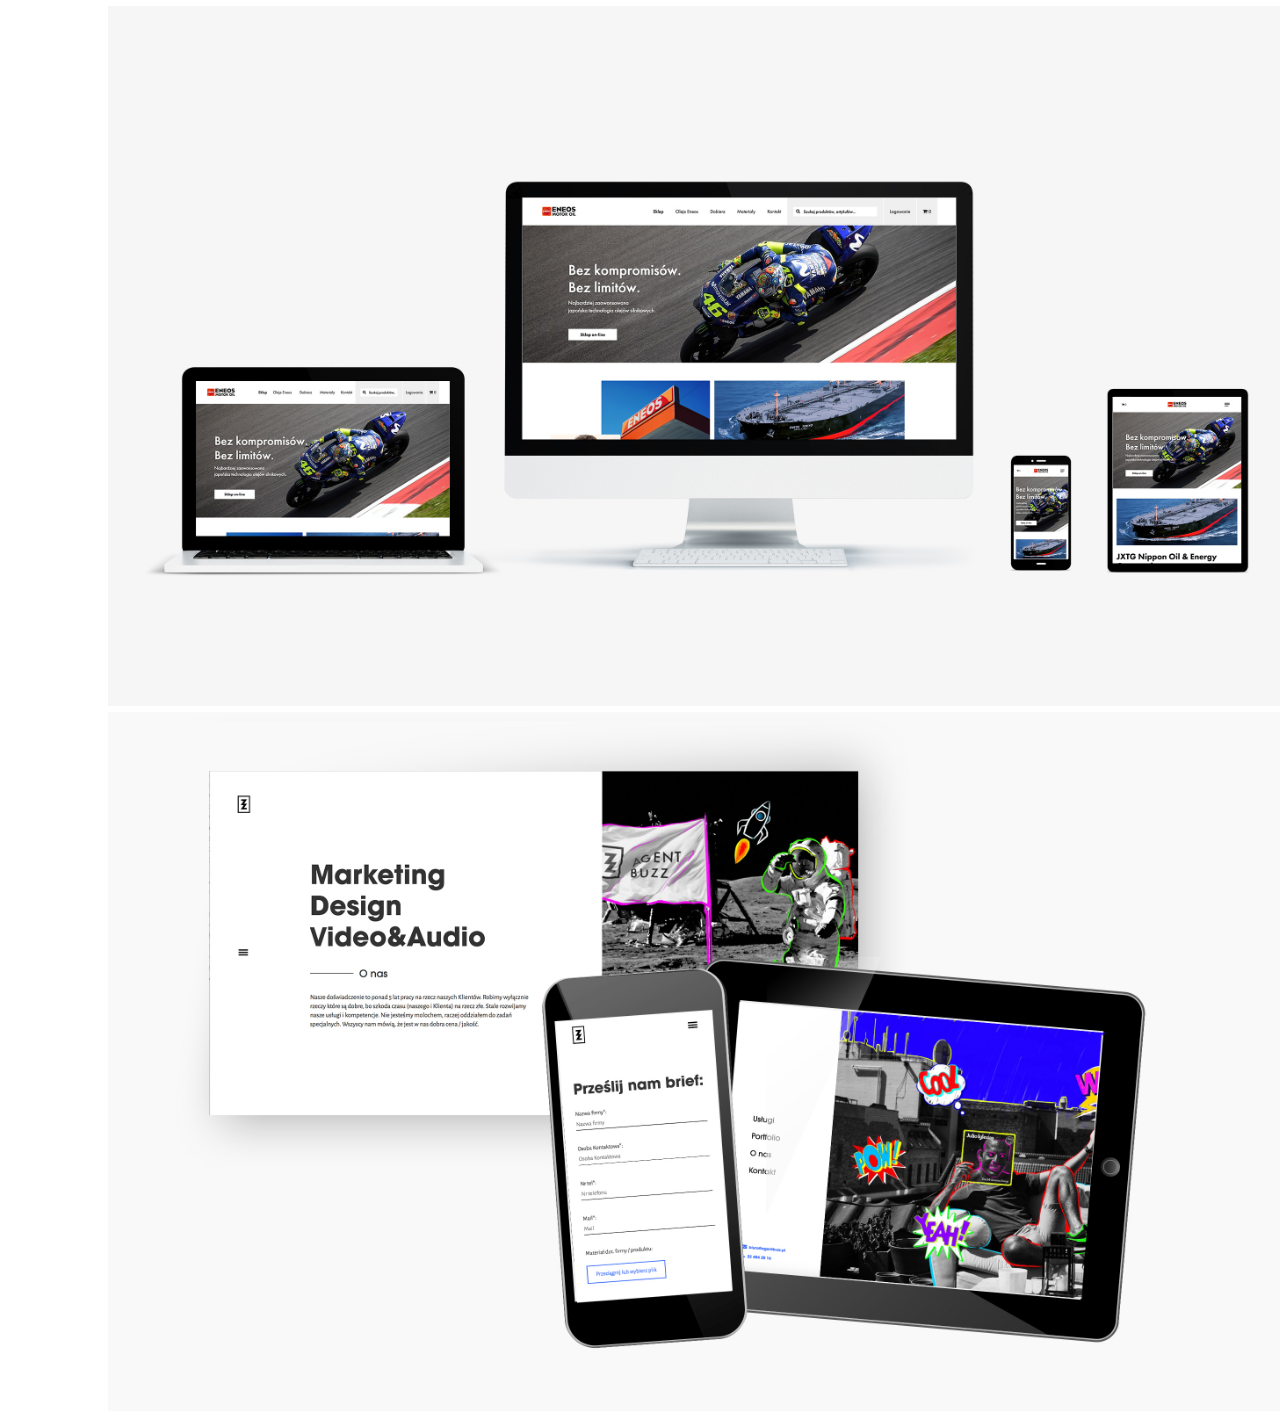
<file: webdesign.html>
<!DOCTYPE html>
<html>

<head>
  <link rel="icon"
      type="image/png"
      href="favicon.ico">
     <link rel="stylesheet" type="text/css" href="style.css">
     <link href="style.css" rel="stylesheet" type="text/css" />
     <link href="https://fonts.googleapis.com/css?family=Alegreya" rel="stylesheet">
     <style>
          .table {
               display: table;
               margin: 0 auto;
          }
          .grid-container {
               margin-top: 30px;
               min-width: 696px;
               list-style: none;
               padding-top: 20px;
          }
     </style>
</head>

<div>
  <ul class="breadcrumb">
  <li><a href="index.html">home</a></li>
  <li><a href="portfolio.html">portfolio</a></li>
  <li><a href="graphicdesign.html">graphic design</a></li>
</ul>
</div>

<body onload="followMouse();">
          <div class="wrap">
                    <div id="ball"></div>
               </div>

     <div class="container">
          <h4>Web design</h4>
          <h3>web design</h3>
                    <div class="projekt.jpg"><img src="projekt.jpg" alt="2" width="1200" /></div>
                    <div class="pro2.jpg"><img src="pro2.jpg" alt="2" width="1200" /></div>
                    <div class="pro3.jpg"><img src="pro3.jpg" alt="2" width="1200" /></div>
                    <div class="webb.jpg"><img src="webb.jpg" alt="2" width="1200" /></div>
         <script type="text/javascript" src="follow_mouse.js"></script>

</body>

</html>
</file>
<file: style.css>
.fullscreen-bg {
  position: fixed;
  top: 0;
  right: 0;
  bottom: 0;
  left: 0;
  overflow: hidden;
  z-index: -100;
}

.fullscreen-bg__video {
  position: absolute;
  top: 0;
  left: 0;
  width: 100%;
  height: 100%;
}

@media (min-aspect-ratio: 16/9) {
  .fullscreen-bg__video {
    height: 300%;
    top: -100%;
  }
}

@media (max-aspect-ratio: 16/9) {
  .fullscreen-bg__video {
    width: 300%;
    left: -100%;
  }
}

@media (max-width: 767px) {
  .fullscreen-bg {
    background: url('f.jpg') center center / cover no-repeat;
  }

  .fullscreen-bg__video {
    display: none;
  }
}
body {
    background: white;
    font-family: Alegreya, Alegreya Sans, Webdings;
}

.container {
    max-width: 500px;
    width: 80%;
    margin-left: 100px; auto;
    margin-top: 60px; auto;
    text-align: justify;
    background-color: white;
    padding: 0px;
    border-radius: 20px;
}

ul.breadcrumb {
  padding: 5px 10px;
  list-style: none;
  background-color: #eee;
}

/* Display list items side by side */
ul.breadcrumb li {
  display: inline;
  font-size: 10px;
}

/* Add a slash symbol (/) before/behind each list item */
ul.breadcrumb li+li:before {
  padding: 8px;
  color: black;
  content: "/\00a0";
}

/* Add a color to all links inside the list */
ul.breadcrumb li a {
  color: #0275d8;
  text-decoration: none;
}

/* Add a color on mouse-over */
ul.breadcrumb li a:hover {
  color: black;
  text-decoration: underline;
}

h1 {
    color: black; font-size: 64px;
     }
      @import url('https://fonts.googleapis.com/css?family=Roboto:500,700');

*,
*::before,
*::after {
	box-sizing: border-box;
}

body {
	-webkit-font-smoothing: antialiased;
     -moz-osx-font-smoothing: grayscale;
}

.yellow {
	max-width: 500px;
    width: 80%;
    margin-top: 60px; auto;
    text-align: justify;
    background-color: white;
    padding: 10px;
    border-radius: 20px;
}

h1 {
	position: relative;
	display: block;
	margin: 0;
	font-size: 4rem;
	line-height: 1;
	transform: translateX(6rem);
	animation: up 1200ms linear forwards;
	z-index: 1;
	text-shadow: 0px 1px 1px rgba(255,255,255,1);

	&::before,
	&::after {
		position: absolute;
		content: '';
		width: 0px;
		height: 1px;
		left: 0;
		background-color: rgba(0,0,0,0.2);
		z-index: -1;
	}

	&::before {
		top: 0.2rem;
		animation: draw 500ms linear 1s forwards;
	}

	&::after {
		bottom: 0.4rem;
		animation: draw 500ms linear 1s forwards;
	}

}

.title-yellow {
	font-size: 0;
	position: relative;
	overflow: hidden;
	padding-bottom: 0.4rem;
}

@keyframes up {

	100% {
		transform: translateY(0);
	}

}

@keyframes draw {

	100% {
		width: 100%;
	}

}
h2 {
    font-size: 18px;
    font-family: Webdings;
    padding: 0px;
    margin-bottom: 100px;
    color: #ff1a77;
     }
p {
    margin-top: 40px;
}
ul, ul li {
	display: block;
	list-style: none;
	margin-top: 40;
	padding: 0;
    }
    .kiss h2:hover {
        font-size: 29px;
    }
.vertical-menu {
  width: 200px;
  position: absolute;
  top: 180px;
}

.vertical-menu a {
  color: black;
  display: block;
  padding: 5px;
  text-decoration: none;
}

.vertical-menu a:hover {
 font-weight: bolder;
 color: #00f78c;
}
.social {
            padding: 0px;
            position: absolute;
            bottom: 80px;
}
.social a {
              padding: 10px;
              font-weight: bold;
              text-decoration: none;
              color: black;
    }
    .social a:hover {
 color: #00f78c;
 font-size: 22px;
}

.wrap {
     position: absolute;
     top: 0;
     left: 0;
     bottom: 0;
     right: 0;
     overflow: hidden;
}

#ball {
     width: 60px;
     height: 60px;
     border: 6px;
     border-color: #00f78c;
     border-radius: 50%;
     background: black;
     opacity: 0.1;
     position: absolute;
     left: 50%;
     top: 50%;
     margin: -10px 0 0 -10px;
     pointer-events: none;
}
.grid-container {
  display: grid;
  grid-template-columns: auto auto auto auto;
  grid-gap: 50px;
  background-color: white;
  padding: 50px;
}

.grid-container > div {
  background-color: white;
  text-align: center;
  padding: 20px 0;
  font-size: 30px;
}
.grid-container2 {
  display: grid;
  grid-template-columns: auto auto;
  grid-gap: 50px;
  background-color: white;
  padding: 50px;
}
.grid-container2 > div {
  background-color: white;
  text-align: center;
  padding: 20px 0;
  font-size: 30px;
}
.aboutme {
  margin-top: 60px; auto;
    display: left;
    margin-left: 400px;
      margin-right: 0px;
    color: #ff1a77;
    width: 600px;
     }

back {
  display: left;
}
</file>
